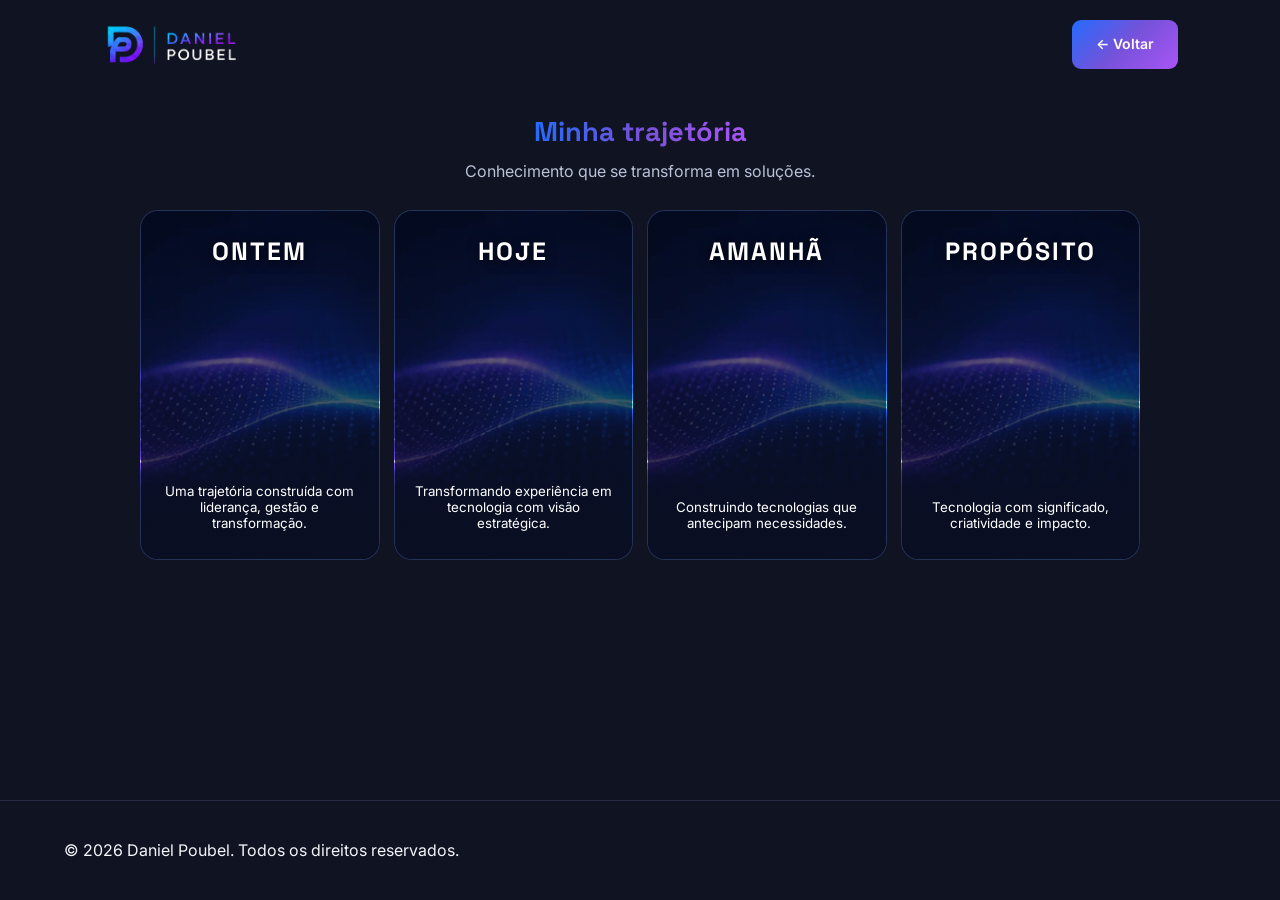
<file: sobre/index.html>
<!DOCTYPE html>
<html lang="pt-BR">

<head>
    <meta charset="UTF-8">
    <meta name="viewport" content="width=device-width, initial-scale=1.0">

    <title>Minha Trajetória | Daniel Poubel</title>
    <meta name="description" content="Conheça a trajetória de Daniel Poubel, sua experiência em gestão e educação, formação em tecnologia e jornada no desenvolvimento de software.">

    <link rel="preconnect" href="https://fonts.googleapis.com">
    <link rel="preconnect" href="https://fonts.gstatic.com" crossorigin>

    <link href="https://fonts.googleapis.com/css2?family=Inter:wght@400;500;600;700&family=Space+Grotesk:wght@400;500;600;700&display=swap" rel="stylesheet">

    <link rel="stylesheet" href="../css/style.css">
    <link rel="stylesheet" href="../css/responsive.css">

    <script src="../js/trajectory.js" defer></script>
    <script src="../js/theme.js" defer></script>

</head>

<body>

    <header class="header">
        <nav class="navbar">

            <a class="logo" href="../index.html">
                <img id="logo-principal"
                    src="../assets/images/logo/logo-horizontal-dark.webp"
                    alt="Daniel Poubel"
                >
            </a>

            <a href="../index.html" class="btn-secondary">
                ← Voltar
            </a>

        </nav>
    </header>

    <main>

        <section class="about">

            <div class="section-heading">
                <h2>Minha trajetória</h2>
                <p>Conhecimento que se transforma em soluções.</p>
            </div>
            
            <div class="about-stories">

                <!-- ONTEM -->
                <button class="story-card story-yesterday"
                        type="button"
                        aria-expanded="false">

                    <span class="story-title">ONTEM</span>

                    <span class="story-preview">
                        Uma trajetória construída com liderança, gestão e transformação.
                    </span>

                    <span class="story-full">
                        <strong>Liderando pessoas, organizando caminhos.</strong>
                        Minha trajetória profissional começou na educação pública,
                        onde construí mais de 15 anos de experiência em gestão,
                        liderança e desenvolvimento humano. Atuei na direção,
                        coordenação e organização de equipes, planejando ações,                       estruturando processos e conduzindo projetos. Essa experiência
                        fortaleceu minha capacidade analítica, visão estratégica e
                        habilidade para compreender problemas, organizar demandas
                        e transformar planejamento em resultados.
                    </span>

                </button>

                <!-- HOJE -->
                <button class="story-card story-today"
                        type="button"
                        aria-expanded="false">

                    <span class="story-title">HOJE</span>

                    <span class="story-preview">
                        Transformando experiência em tecnologia com visão estratégica.
                    </span>

                    <span class="story-full">
                        <strong>Transformando experiência em tecnologia com visão estratégica.</strong>
                        Formado em Análise e Desenvolvimento de Sistemas e mestre
                        pela Universidade Federal do Espírito Santo (UFES), direciono
                        minha trajetória para o desenvolvimento de software. Trabalho
                        com Python e exploro a criação de aplicações web, mobile,
                        games e automações. Uno conhecimentos técnicos à experiência
                        em gestão e processos para transformar requisitos em soluções
                        funcionais, organizadas, eficientes e sustentáveis, sempre
                        valorizando a experiência do usuário e a qualidade do código.
                    </span>

                </button>

                <!-- AMANHÃ -->
                <button class="story-card story-tomorrow"
                        type="button"
                        aria-expanded="false">

                    <span class="story-title">AMANHÃ</span>

                    <span class="story-preview">
                        Construindo tecnologias que antecipam necessidades.
                    </span>

                    <span class="story-full">
                        <strong>Construindo tecnologias que geram valor.</strong>
                        Meu objetivo é aprofundar minha atuação no desenvolvimento
                        de software e na arquitetura de soluções tecnológicas.
                        Quero construir sistemas inteligentes, escaláveis e seguros,
                        capazes de antecipar necessidades, otimizar processos e
                        responder a desafios reais. Busco evoluir continuamente,
                        explorar novas tecnologias e participar de projetos que
                        transformem ideias em produtos digitais consistentes,
                        inovadores e preparados para crescer.
                    </span>

                </button>

                <!-- PROPÓSITO -->
                <button class="story-card story-purpose"
                        type="button"
                        aria-expanded="false">

                    <span class="story-title">PROPÓSITO</span>

                    <span class="story-preview">
                        Tecnologia com significado, criatividade e impacto.
                    </span>

                    <span class="story-full">
                        <strong>Tecnologia com significado e impacto.</strong>
                        Acredito que desenvolver software vai além de escrever código:
                        significa compreender necessidades, resolver problemas e
                        melhorar experiências. Meu propósito é unir tecnologia,
                        criatividade, conhecimento e visão estratégica para criar
                        soluções digitais que aproximem pessoas, simplifiquem rotinas,
                        otimizem processos e gerem valor para usuários e organizações.
                        Quero construir produtos que tenham utilidade, qualidade
                        e impacto positivo.
                    </span>

                </button>

            </div>

        </section>

    </main>

    <footer class="footer">
        <p>© 2026 Daniel Poubel. Todos os direitos reservados.</p>
    </footer>

</body>
</html>
</file>
<file: css/style.css>
/* ===== CONFIGURAÇÕES GERAIS ===== */

* {
    margin: 0;
    padding: 0;
    box-sizing: border-box;
}

html {
    scroll-behavior: smooth;
}

:root {
    --cor-fundo: #101321;
    --cor-texto: #F3F5FA;
    --cor-card: #191F33;
    --cor-texto-secundario: #B9C2D8;
    --cor-destaque-texto: #8EAFFF;
    --brilho-hover: rgba(255, 255, 255, 0.65);
}

[data-theme="light"] {
    --cor-fundo: #F3F5FA;
    --cor-texto: #191F33;
    --cor-card: #FFFFFF;
    --cor-texto-secundario: #596579;
    --cor-destaque-texto: #5266B5;
    --brilho-hover: rgba(100, 100, 100, 0.30);
}

body {
    min-height: 100vh;
    display: flex;
    flex-direction: column;

    background-color: var(--cor-fundo);
    color: var(--cor-texto);
    font-family: 'Inter', sans-serif;
    line-height: 1.6;
}

main {
    flex: 1;
}
    
h1, h2, h3, h4 {
    font-family: 'Space Grotesk', sans-serif;
}
    

/* ===== CABEÇALHO E NAVEGAÇÃO ===== */

.header {
    width: 100%;
    padding: 20px 8%;
    position: relative;
    z-index: 100;
}

.navbar {
    display: flex;
    align-items: center;
    justify-content: space-between;
}

/* LOGO */

.logo img {
    width: 140px;
    height: auto;
    display: block;
}

/* MENU */

.nav-menu {
    display: flex;
    align-items: center;
    gap: 35px;
    list-style: none;
}

.nav-menu a {
    color: var(--cor-texto);
    text-decoration: none;
    font-size: 20px;
    font-weight: 700;
    position: relative;
    transition: color 0.3s ease;
}

/* SUBLINHADO ANIMADO */

.nav-menu a::after {
    content: "";
    position: absolute;
    width: 0;
    height: 2px;
    bottom: -7px;
    left: 0;
    background: linear-gradient(
        90deg,
        #246BFD,
        #7652D9
    );
    transition: width 0.3s ease;
}

.nav-menu a:hover {
    background: linear-gradient(
        90deg,
        #246BFD,
        #7652D9,
        #A855F7
    );
    -webkit-background-clip: text;
    background-clip: text;
    -webkit-text-fill-color: transparent;
    color: transparent;
}

.nav-menu a:hover::after {
    width: 100%;
}

/* BOTÃO DE TEMA */

.theme-toggle {
    width: 58px;
    height: 30px;
    padding: 3px;
    border: 1px solid #7652D9;
    border-radius: 20px;
    background-color: var(--cor-card);
    cursor: pointer;
    display: flex;
    align-items: center;
    transition: all 0.3s ease;
}

.theme-icon {
    width: 22px;
    height: 22px;
    border-radius: 50%;
    background: linear-gradient(135deg, #246BFD, #7652D9);
    color: #FFFFFF;
    font-size: 15px;
    display: flex;
    align-items: center;
    justify-content: center;
    transition: transform 0.3s ease;
}


.theme-toggle {
    position: relative;
}

.theme-toggle::after {
    content: "☾";
    position: absolute;
    right: 8px;
    color: var(--cor-texto-secundario);
    opacity: 0.45;
    font-size: 15px;
    transition: opacity 0.3s ease;
}

[data-theme="light"] .theme-toggle::after {
    content: "☀";
    right: auto;
    left: 9px;
}

[data-theme="light"] .theme-icon {
    transform: translateX(27px);
}

.theme-toggle:hover {
    box-shadow: 0 0 12px rgba(118, 82, 217, 0.35);
}

/* ===== SEÇÃO HERO ===== */

.hero {
    min-height: 470px;
    padding: 40px calc(12% - 30px) 40px calc(12% + 30px);
    display: flex;
    align-items: center;
    justify-content: center;
    gap: 135px;
    position: relative;
    overflow: hidden;
}

/* FUNDO GEOMÉTRICO DO HERO */

.hero::before,
.hero::after {
    content: "";
    position: absolute;
    pointer-events: none;
    z-index: 0;
}

/* ILUMINAÇÃO ATRÁS DO TEXTO */

.hero::before {
    width: 650px;
    height: 500px;
    right: -80px;
    top: -30px;

    background: radial-gradient(
        ellipse,
        rgba(118, 82, 217, 0.20),
        rgba(36, 107, 253, 0.08) 45%,
        transparent 72%
    );

    filter: blur(25px);
}

/* FAIXAS DIAGONAIS */

.hero::after {
    width: 560px;
    height: 650px;
    right: -100px;
    top: -90px;

    background: linear-gradient(
        125deg,
        transparent 20%,
        rgba(118, 82, 217, 0.12) 45%,
        rgba(168, 85, 247, 0.08) 55%,
        rgba(36, 107, 253, 0.13) 75%,
        transparent 90%
    );

    transform: skewX(-22deg);
    filter: blur(12px);
}

/* FOTO E TRAJETÓRIA */

.hero-profile {
    flex: 0 0 340px;
    display: flex;
    flex-direction: column;
    gap: 14px;
    position: relative;
    z-index: 1;
}

.hero-profile::after {
    content: "";
    position: absolute;
    top: 5%;
    right: -65px;
    width: 2px;
    height: 90%;
    background: linear-gradient(
        180deg,
        #246BFD,
        #7652D9,
        #A855F7
    );
    box-shadow: 0 0 8px rgba(118, 82, 217, 0.45);
}

/* FOTO PROFISSIONAL */

.hero-image {
    width: 100%;
    aspect-ratio: 1 / 1;
    position: relative;
    overflow: hidden;
    border-radius: 18px;
    background: #FFFFFF;
    border: none;
    box-shadow: none;
}

.hero-image img {
    display: block;
    width: 100%;
    height: 100%;
    object-fit: cover;
    object-position: center 20%;
    border-radius: inherit;
    background: #FFFFFF;
    border: none;
    box-shadow: none;
    filter: none;
    transition: none;
}

/* CARD MINHA TRAJETÓRIA */

.trajectory-card {
    display: flex;
    align-items: center;
    gap: 14px;
    padding: 13px 16px;
    min-height: 92px;
    text-decoration: none;
    color: var(--cor-texto);
    background:
        linear-gradient(var(--cor-card), var(--cor-card)) padding-box,
        linear-gradient(110deg, #246BFD, #7652D9, #A855F7) border-box;
    border: 2px solid transparent;
    border-radius: 15px;
    transition: transform 0.3s ease, box-shadow 0.3s ease;
}

.trajectory-card:hover {
    transform: translateY(-4px);
    box-shadow: 0 0 18px rgba(118, 82, 217, 0.25);
}

.trajectory-icon {
    display: flex;
    align-items: center;
    justify-content: center;
    flex-shrink: 0;
    filter: drop-shadow(0 0 2px rgba(118, 82, 217, 0.4));
}

.trajectory-content {
    display: flex;
    flex-direction: column;
    gap: 3px;
}

.trajectory-content strong {
    font-size: 17px;
}

.trajectory-content small {
    color: var(--cor-texto-secundario);
    font-size: 12px;
    line-height: 1.4;
}

.trajectory-arrow {
    margin-left: auto;
    font-size: 30px;
    line-height: 1;
}

/* CONTEÚDO TEXTUAL */

.hero-content {
    flex: 1;
    max-width: 620px;
    position: relative;
    z-index: 1;
}

.hero-greeting {
    display: block;
    color: #8EAFFF;
    font-size: 25px;
    margin-bottom: 0;
}

.hero-content h1 {
    transform: translateY(-38px);
    width: fit-content;
    font-size: clamp(42px, 5vw, 64px);
    font-weight: 700;
    line-height: 1.1;
    margin-bottom: 8px;
    background: linear-gradient(
    90deg,
    #246BFD,
    #7652D9,
    #A855F7
    );
    -webkit-background-clip: text;
    background-clip: text;
    -webkit-text-fill-color: transparent;
    filter: drop-shadow(0 0 10px rgba(36, 107, 253, 0.45));
}

.hero-content h2 {
    font-size: 27px;
    font-weight: 600;
    color: var(--cor-texto);
    margin-bottom: 18px;
}

.hero-content h3 {
    margin-bottom: 28px;
}

.hero-description {
    font-size: 17px;
    color: var(--cor-texto-secundario);
    line-height: 1.5;
    margin-bottom: 28px;
}

/* BOTÕES */

.hero-buttons {
    display: flex;
    flex-wrap: wrap;
    gap: 16px;
}

.hero-buttons {
    transform: translateY(14px);
}

.btn-primary,
.btn-secondary {
    display: inline-block;
    padding: 13px 24px;
    border-radius: 9px;
    text-decoration: none;
    font-size: 14px;
    font-weight: 600;
    transition: all 0.3s ease;
}

.btn-primary {
    background: linear-gradient(135deg, #246BFD, #7652D9);
    color: #FFFFFF;
}

.btn-primary:hover {
    transform: translateY(-3px);
    box-shadow: 0 8px 22px rgba(36, 107, 253, 0.30);
}

.btn-secondary {
    background: linear-gradient(
        135deg,
        #246BFD,
        #7652D9,
        #A855F7
    );
    color: #FFFFFF;
    border: none;
    transition: all 0.3s ease;
}

.btn-secondary:hover {
    background-color: #7652D9;
    color: #FFFFFF;
    transform: translateY(-3px);
}

/* ===== SOBRE MIM ===== */

.about {
    padding: 15px 10% 55px;
}

.about .section-heading {
    text-align: center;
    margin-bottom: 25px;
}

.section-tag {
    display: inline-block;
    color: #8EAFFF;
    font-size: 12px;
    font-weight: 700;
    letter-spacing: 3px;
    margin-bottom: 5px;
}

.section-heading h2 {
    font-size: 38px;
    margin-bottom: 12px;
}

.section-heading p {
    color: #B9C2D8;
    font-size: 16px;
}

.about-content {
    display: grid;
    grid-template-columns: repeat(3, 1fr);
    gap: 25px;
}

.about-card {
    background-color: var(--cor-card);
    border: 1px solid rgba(142, 175, 255, 0.15);
    border-radius: 14px;
    padding: 30px;
    transition: transform 0.3s ease, border-color 0.3s ease;
}

.about-card:hover {
    transform: translateY(-6px);
    border-color: #7652D9;
}

.about-icon {
    width: 48px;
    height: 48px;
    display: flex;
    align-items: center;
    justify-content: center;
    background: linear-gradient(135deg, #246BFD, #7652D9);
    border-radius: 12px;
    margin-bottom: 22px;
}

.about-card h3 {
    font-size: 20px;
    margin-bottom: 15px;
}

.about-card p {
    color: var(--cor-texto-secundario);
    font-size: 14px;
    line-height: 1.8;
}

/* ===== TECNOLOGIAS ===== */

.technologies {
    padding: 10px 8% 25px;
    position: relative;
    overflow: hidden;
}

.tech-carousel {
    position: relative;
    display: flex;
    align-items: center;
    gap: 15px;
    margin-top: 0;
}

.tech-track-container {
    flex: 1;
    overflow: hidden;
    padding: 25px 0;

    mask-image: linear-gradient(
        90deg,
        transparent,
        #000 8%,
        #000 92%,
        transparent
    );
}

.tech-track {
    display: flex;
    align-items: center;
    gap: 22px;
    width: max-content;
    will-change: transform;
}

.tech-item {
    width: 145px;
    min-width: 145px;
    height: 145px;

    display: flex;
    flex-direction: column;
    align-items: center;
    justify-content: center;
    gap: 16px;

    background: var(--cor-card);

    border: 1px solid rgba(142, 175, 255, 0.2);
    border-radius: 16px;

    box-shadow: 0 0 18px rgba(36, 107, 253, 0.08);

    transition:
        transform 0.3s ease,
        box-shadow 0.3s ease,
        border-color 0.3s ease;
}

.tech-item:hover {
    transform: translateY(-8px);
    border-color: #7652D9;

    box-shadow:
        0 0 20px rgba(36, 107, 253, 0.2),
        0 0 35px rgba(118, 82, 217, 0.15);
}

.tech-item img {
    width: 48px;
    height: 48px;
    object-fit: contain;
}

.tech-item span {
    color: var(--cor-texto);
    font-size: 14px;
    font-weight: 600;
}

.tech-arrow {
    width: 42px;
    height: 42px;
    flex-shrink: 0;

    background-color: var(--cor-card);
    border: 1px solid #7652D9;
    border-radius: 50%;

    color: var(--cor-texto);
    font-size: 18px;
    cursor: pointer;

    transition: all 0.3s ease;
    z-index: 2;
}

.tech-arrow:hover {
    background: linear-gradient(135deg, #246BFD, #7652D9);

    box-shadow:
        0 0 15px rgba(118, 82, 217, 0.4);
}

/* PROJETOS */
.projects {
    padding: 25px 8%;
}

.section-heading {
    text-align: center;
    margin-bottom: 10px;
}

.section-tag {
    color: #8EAFFF;
    font-size: 0.8rem;
    font-weight: 700;
    letter-spacing: 2px;
}

.section-heading h2 {
    margin: 6px 0;
    font-size: 1.7rem;
    background: linear-gradient(
        90deg,
        #246BFD 0%,
        #7652D9 50%,
        #A855F7 100%
    );
    -webkit-background-clip: text;
    background-clip: text;
    -webkit-text-fill-color: transparent;
}

.section-heading p {
    color: var(--cor-texto-secundario);
}

.projects-container {
    max-width: 1100px;
    margin: 0 auto;
    padding: 14px;
    display: grid;
    grid-template-columns: repeat(3, minmax(0, 1fr));
    gap: 14px;
    background: var(--cor-card);
    border: 1px solid rgba(142, 175, 255, 0.15);
    border-radius: 20px;
}

.project-card {
    display: flex;
    flex-direction: column;
    overflow: hidden;
    color: inherit;
    text-decoration: none;
    background:
        linear-gradient(var(--cor-card), var(--cor-card)) padding-box,
        linear-gradient(135deg, #246BFD, #7652D9, #A855F7) border-box;
    border: 1px solid transparent;
    border-radius: 14px;
    transition: transform 0.3s ease, box-shadow 0.3s ease;
}

.project-card:hover {
    transform: translateY(-4px);
    box-shadow: 0 8px 24px rgba(118, 82, 217, 0.25);
}

.project-image {
    width: 100%;
    aspect-ratio: 16 / 6;
    overflow: hidden;
    background: #101321;
}

.project-image img {
    width: 100%;
    height: 100%;
    object-fit: cover;
    display: block;
}

.project-image-vertical {
    position: relative;
    background-image: url("../assets/images/projects/loop-sky/gameplay.webp");
    background-size: cover;
    background-position: center;
}

.project-image-vertical img {
    object-fit: contain;
    padding: 8px;
}

.project-content {
    display: flex;
    flex-direction: column;
    align-items: flex-start;
    flex: 1;
    padding: 12px;
}

.project-category {
    color: #8EAFFF;
    font-size: 0.72rem;
    font-weight: 700;
    letter-spacing: 1px;
}

.project-content h3 {
    margin: 8px 0;
    color: var(--cor-texto);
    font-size: 1.05rem;
}

.project-content p {
    color: var(--cor-texto-secundario);
    font-size: 0.88rem;
    line-height: 1.4;
    margin-bottom: 10px;
}

.project-technologies {
    display: flex;
    flex-wrap: wrap;
    gap: 6px;
    margin-bottom: 12px;
}

.project-technologies span {
    padding: 4px 8px;
    color: var(--cor-texto);
    background:var(--cor-card);
    border: 1px solid transparent;
    border-radius: 6px;
    font-size: 0.7rem;
}

.project-link {
    margin-top: auto;
    background: linear-gradient(90deg, #246BFD, #7652D9, #A855F7);
    -webkit-background-clip: text;
    background-clip: text;
    -webkit-text-fill-color: transparent;
    font-weight: 700;
}

/* CAPAS DAS CATEGORIAS */
.category-cover {
    display: flex;
    align-items: center;
    justify-content: center;
    position: relative;
    background: linear-gradient(135deg, #17234A, #39236F, #171B35);
}

.category-cover span {
    color: #FFFFFF;
    font-size: 0.85rem;
    font-weight: 700;
    letter-spacing: 2px;
    text-align: center;
    padding: 10px;
}

.category-apps {
    background: linear-gradient(135deg, #152B50, #49308A, #191F33);
}

.category-systems {
    background: linear-gradient(135deg, #172B45, #343078, #191F33);
}

.category-tools {
    background: linear-gradient(135deg, #25204D, #59318A, #191F33);
}

.category-sites {
    background: linear-gradient(135deg, #153A63, #443080, #191F33);
}

#voltar-topo {
    position: fixed;
    bottom: 25px;
    right: 65px;
    width: 38px;
    height: 38px;
    border: 2px solid #7652D9;
    border-radius: 50%;
    background: var(--cor-card);
    color: var(--cor-destaque-texto);
    border-color: #7652D9;
    font-size: 22px;
    cursor: pointer;
    opacity: 0;
    visibility: hidden;
    transition: 0.3s ease;
    padding: 0;
    display: flex;
    align-items: center;
    justify-content: center;
}

#voltar-topo.visivel {
    opacity: 1;
    visibility: visible;
}

#voltar-topo:hover {
    transform: scale(1.12);
    color: var(--cor-texto);
    background: var(--cor-card);;
    box-shadow: 0 0 8px var(--brilho-hover);
}

/* ===== RODAPÉ ===== */

.footer {
    min-height: 100px;
    padding: 20px 130px 20px 5%;
    display: flex;
    align-items: center;
    justify-content: space-between;
    gap: 25px;
    border-top: 1px solid rgba(142, 175, 255, 0.15);
    background: var(--cor-fundo);
}

.footer-logo img {
    display: block;
    width: 170px;
    height: auto;
}

.footer-copy {
    color: var(--cor-texto-secundario);
    font-size: 13px;
    text-align: center;
}

.footer-social {
    display: flex;
    align-items: center;
    gap: 12px;
}

.footer-social a {
    width: 40px;
    height: 40px;
    display: flex;
    align-items: center;
    justify-content: center;
    border: 1px solid rgba(118, 82, 217, 0.45);
    border-radius: 9px;
    transition: 0.3s ease;
}

.footer-social img {
    width: 20px;
    height: 20px;
}

.footer-social a:hover {
    transform: translateY(-3px);
    border-color: #7652D9;
    box-shadow: 0 0 12px rgba(118, 82, 217, 0.25);
}

.footer-social a:first-child img {
    filter: brightness(0) invert(1);
}

/* ÍCONES DO RODAPÉ NO MODO CLARO */

[data-theme="light"] .footer-social img {
    filter: brightness(0) saturate(100%);
}

[data-theme="light"] .footer-social svg {
    fill: #191F33;
}

/* ===== MINHA TRAJETÓRIA — CARDS INTERATIVOS ===== */

.about-stories {
    display: grid;
    grid-template-columns: repeat(4, minmax(0, 1fr));
    align-items: stretch;
    gap: 14px;
    max-width: 1200px;
    margin: 0 auto;
    padding: 0 12px;
    position: relative;
}

.story-card {
    position: relative;
    isolation: isolate;
    display: flex;
    flex-direction: column;
    align-items: center;
    justify-content: flex-start;
    min-width: 0;
    min-height: 350px;
    padding: 24px 18px;
    overflow: hidden;
    border: 1px solid rgba(142, 175, 255, 0.25);
    border-radius: 18px;
    color: #FFFFFF;
    text-align: center;
    font-family: 'Inter', sans-serif;
    background-color: #101321;
    background-size: cover;
    background-position: center;

    cursor: default;

    transition:
        transform 0.4s ease,
        border-color 0.4s ease,
        box-shadow 0.4s ease;
}

/* CAMADA ESCURA SOBRE AS IMAGENS */

.story-card::before {
    content: "";
    position: absolute;
    inset: 0;
    z-index: -1;

    background: linear-gradient(
        180deg,
        rgba(10, 15, 35, 0.35) 0%,
        rgba(10, 15, 35, 0.65) 45%,
        rgba(10, 15, 35, 0.96) 100%
    );

    transition: background 0.4s ease;
}

/* IMAGEM DE FUNDO */

.story-yesterday,
.story-today,
.story-tomorrow,
.story-purpose {
    background-image: url("../assets/images/trajectory/trajectory-background.webp");
    background-size: cover;
    background-position: center;
}

/* TÍTULOS */

.story-title {
    width: 100%;
    margin-bottom: 0;
    color: #FFFFFF;
    font-family: 'Space Grotesk', sans-serif;
    font-size: 25px;
    font-weight: 700;
    letter-spacing: 2px;
    text-align: center;
    text-shadow: 0 2px 12px rgba(0, 0, 0, 0.8);
    position: relative;
    z-index: 1;
}

.story-preview {
    position: absolute;
    left: 18px;
    right: 18px;
    bottom: 28px;

    margin: 0;
    text-align: center;
}

/* DESCRIÇÃO COMPLETA */

.story-full {  
    width: auto;
    margin-top: 0;
    color: #F3F5FA;
    font-size: 12px;
    line-height: 1.5;
    text-align: left;
    opacity: 0;
    transform: translateY(15px);
    transition: opacity 0.35s ease, transform 0.35s ease;
}

.story-full strong {
    display: block;
    width: fit-content;
    max-width: 100%;
    margin: 0 auto 18px;

    background: linear-gradient(
        90deg,
        #246BFD,
        #7652D9,
        #A855F7
    );

    -webkit-background-clip: text;
    background-clip: text;
    -webkit-text-fill-color: transparent;

    font-family: 'Space Grotesk', sans-serif;
    font-size: 19px;
    line-height: 1.5;
    text-align: center;
}

/* ===== EXPANSÃO DOS CARDS NO PRÓPRIO LOCAL ===== */

.about-stories {
    align-items: start;
}

.story-card {
    height: auto;
    overflow: hidden;
    cursor: pointer;
}

.story-full {
    position: absolute;
    visibility: hidden;
    opacity: 0;
    transform: translateY(15px);
    transition: opacity 0.35s ease, transform 0.35s ease;
}

.story-card.expanded {
    position: relative;
    z-index: 20;

    width: 100%;
    height: 435px;
    min-height: 400px;

    padding: 24px 18px;
    overflow: hidden;

    transform: scaleX(1.30);
    transform-origin: center center;

    border: 2px solid #7652D9;

    box-shadow:
        0 12px 35px rgba(36, 107, 253, 0.30),
        0 0 20px rgba(118, 82, 217, 0.35);
}

/* Esconde a prévia */

.story-card.expanded .story-preview {
    display: none;
}

/* Exibe o conteúdo completo */

.story-card.expanded .story-full {
    position: relative;
    visibility: visible;
    width: 100%;
    margin-top: 24px;

    opacity: 1;
    transform: translateY(0);

    font-size: 11px;
    line-height: 1.8;
    text-align: justify;
}

/* Título do card expandido */

.story-card.expanded .story-title {
    margin-bottom: 0;
}

/* ACESSIBILIDADE */

.story-card:focus-visible {
    outline: 2px solid #8EAFFF;
    outline-offset: 4px;
}

.about .section-heading h2,
.projects .section-heading h2 {
    display: inline-block;
    background: linear-gradient(
        90deg,
        #246BFD,
        #7652D9,
        #A855F7
    );
    -webkit-background-clip: text;
     background-clip: text;
    -webkit-text-fill-color: transparent;
}

@media (hover: hover) and (pointer: fine) {

    .story-card:not(.expanded):hover {
        transform: translateY(-7px);
        border-color: #7652D9;

        box-shadow:
            0 8px 25px rgba(36, 107, 253, 0.22),
            0 0 15px rgba(118, 82, 217, 0.25);
    }

}

/* TÍTULOS ACESSÍVEIS */
.visually-hidden {
    position: absolute;
    width: 1px;
    height: 1px;
    padding: 0;
    margin: -1px;
    overflow: hidden;
    clip: rect(0, 0, 0, 0);
    white-space: nowrap;
    border: 0;
}
</file>
<file: css/responsive.css>
/* ===== TABLETS E TELAS INTERMEDIÁRIAS ===== */

/* BOTÃO MOBILE OCULTO EM TELAS MAIORES */
.menu-toggle {
    display: none;
}

@media (max-width: 1100px) {

    /* HERO */
    .hero {
    padding: 60px 5%;
    gap: 80px;
    }

    .hero-profile {
        flex: 0 0 280px;
    }

    .hero-content {
        min-width: 0;
    }

    .hero-content h1 {
        font-size: clamp(2rem, 4vw, 2.8rem);
    }

    /* TECNOLOGIAS */
    .technologies {
        padding-left: 5%;
        padding-right: 5%;
    }

    .tech-item {
        width: 125px;
        min-width: 125px;
        height: 125px;
    }

    /* PROJETOS */
    .projects-container {
        grid-template-columns: repeat(2, minmax(0, 1fr));
        max-width: 850px;
    }

    /* MINHA TRAJETÓRIA */
    .about-stories {
        grid-template-columns: repeat(2, minmax(0, 1fr));
        max-width: 850px;
        gap: 18px;
    }

    .story-card {
        min-height: 320px;
    }

    /* RODAPÉ */
    .footer {
        padding: 20px 5%;
        gap: 20px;
    }
}

/* ===== CELULARES ===== */

@media (max-width: 600px) {

    /* CABEÇALHO */
    .header {
        padding: 15px 5%;
    }

    #logo-principal {
        width: 145px;
        max-width: 100%;
        height: auto;
    }

    .navbar {
        position: relative;
        gap: 12px;
    }

    /* BOTÃO HAMBÚRGUER */
    .menu-toggle {
        display: flex;
        flex-direction: column;
        justify-content: center;
        align-items: center;
        gap: 5px;
        width: 42px;
        height: 42px;
        flex-shrink: 0;
        background: var(--cor-card);
        border: 1px solid #7652D9;
        border-radius: 8px;
        cursor: pointer;
    }

    .menu-toggle span {
        width: 20px;
        height: 2px;
        background-color: var(--cor-texto);
        border-radius: 2px;
        transition: transform 0.3s ease, opacity 0.3s ease;
    }

    .menu-toggle.active span:nth-child(1) {
        transform: translateY(7px) rotate(45deg);
    }

    .menu-toggle.active span:nth-child(2) {
        opacity: 0;
    }

    .menu-toggle.active span:nth-child(3) {
        transform: translateY(-7px) rotate(-45deg);
    }

    /* MENU ABERTO */
    .nav-menu {
        display: none;
        position: absolute;
        top: calc(100% + 12px);
        right: 0;
        flex-direction: column;
        align-items: stretch;
        gap: 18px;
        width: min(250px, calc(100vw - 30px));
        padding: 22px;
        background: var(--cor-card);
        border: 1px solid #7652D9;
        border-radius: 12px;
        box-shadow: 0 12px 30px rgba(0, 0, 0, 0.25);
        z-index: 200;
    }

    .nav-menu.active {
        display: flex;
    }

    .nav-menu a {
        display: block;
        width: 100%;
        color: var(--cor-texto);
        font-size: 17px;
        text-align: center;
    }

    .nav-menu .theme-toggle {
        align-self: center;
    }

    /* HERO */
    .hero {
        min-height: auto;
        padding: 40px 6%;
        flex-direction: column;
        text-align: center;
        gap: 28px;
    }

    .hero-profile {
        width: min(100%, 280px);
        flex: 0 0 auto;
    }

    .hero-profile::after {
        display: none;
    }

    .hero-image {
        width: 100%;
        max-width: 200px;
        margin: 0 auto;
    }

    .hero-content {
        width: 100%;
        min-width: 0;
    }

    .hero-content h1 {
        width: 100%;
        margin: 0 auto 12px;
        font-size: clamp(2rem, 9vw, 2.6rem);
        transform: none;
    }

    .hero-content h2 {
        font-size: 1.1rem;
        margin-bottom: 18px;
    }

    .hero-description {
        font-size: 15px;
        line-height: 1.7;
    }

    .hero-description br {
        display: none;
    }

    .hero-buttons {
        justify-content: center;
        flex-wrap: wrap;
        gap: 12px;
        transform: none;
    }

    /* TECNOLOGIAS */
    .technologies {
        padding: 15px 4% 25px;
    }

    .tech-carousel {
        gap: 8px;
    }

    .tech-arrow {
        width: 34px;
        height: 34px;
    }

    .tech-track-container {
        min-width: 0;
    }

    .tech-item {
        width: 105px;
        min-width: 105px;
        height: 105px;
        gap: 10px;
    }

    .tech-item img {
        width: 38px;
        height: 38px;
    }

    /* PROJETOS */
    .projects {
        padding: 25px 5%;
    }

    .projects-container {
        grid-template-columns: minmax(0, 1fr);
        width: 100%;
        max-width: 420px;
        padding: 8px;
        gap: 20px;
    }

    .project-card {
        width: 100%;
        min-width: 0;
    }

    .project-content {
        padding: 18px;
    }

    /* MINHA TRAJETÓRIA */
    .about {
        padding: 25px 5% 40px;
    }

    .about-stories {
        grid-template-columns: minmax(0, 1fr);
        width: 100%;
        max-width: 420px;
        gap: 16px;
        padding: 0;
    }

    .story-card {
        width: 100%;
        min-height: 280px;
        padding: 24px 18px;
    }

    .story-title {
        font-size: 23px;
    }

    .story-preview {
        left: 18px;
        right: 18px;
        bottom: 24px;
        font-size: 14px;
    }

    /* PAINEL EXPANDIDO */
    .story-overlay {
        position: fixed !important;
        top: 50% !important;
        left: 50% !important;
        width: calc(100vw - 28px) !important;
        height: auto !important;
        max-height: calc(100dvh - 32px) !important;
        min-height: 0 !important;
        padding: 24px 20px !important;
        display: flex;
        flex-direction: column;
        gap: 12px;
        overflow-x: hidden !important;
        overflow-y: auto !important;
        box-sizing: border-box !important;
        transform: translate(-50%, -50%) !important;
        pointer-events: auto;
    }

    .story-overlay .story-title {
        margin-bottom: 8px;
        font-size: 22px;
    }

    .story-overlay .story-full {
        width: 100%;
        font-size: 14px;
        line-height: 1.6;
        text-align: left;
    }

    .story-overlay .story-full strong {
        font-size: 17px;
        margin-bottom: 12px;
    }

    /* RODAPÉ */
    .footer {
        min-height: 90px;
        padding: 20px 16px;
        flex-direction: column;
        justify-content: center;
        align-items: center;
        text-align: center;
        gap: 18px;
    }

    .footer-logo img {
        width: 145px;
    }

    .footer-social {
        justify-content: center;
        flex-wrap: wrap;
    }

    /* VOLTAR AO TOPO */
    #voltar-topo {
        right: 18px;
        bottom: 18px;
        z-index: 150;
    }

}

/* ===== TELAS MUITO ESTREITAS ===== */

@media (max-width: 380px) {

    .header {
        padding-left: 4%;
        padding-right: 4%;
    }

    #logo-principal {
        width: 130px;
    }

    .hero {
        padding-left: 5%;
        padding-right: 5%;
    }

    .story-card {
        min-height: 240px;
        padding: 20px 14px;
    }

    .story-title {
        font-size: 21px;
    }

    .story-overlay {
        padding: 20px 16px !important;
    }

}

/* ===== MINHA TRAJETÓRIA — RESPONSIVIDADE ===== */

/* TABLETS E TELAS MÉDIAS */
@media (max-width: 1100px) {

    .about {
        padding: 20px 5% 45px;
    }
}

/* CELULARES */
@media (max-width: 600px) {

    .about {
        padding: 20px 16px 35px;
    }

    .about .section-heading h2 {
        font-size: 30px;
    }

    .story-title {
        font-size: 23px;
    }

    .story-preview {
        left: 18px;
        right: 18px;
        bottom: 24px;
        font-size: 14px;
    }

/* CARD EXPANDIDO NO CELULAR */
.story-card.expanded {
    width: 100%;
    height: auto;
    min-height: 280px;
    overflow: hidden;
    transform: none;
    padding: 24px 18px;
}

.story-card.expanded .story-full {
    position: relative;
    width: 100%;
    min-width: 0;
    margin-top: 20px;
    visibility: visible;
    opacity: 1;
    transform: none;
    font-size: 12px;
    line-height: 1.5;
    text-align: justify;
    overflow-wrap: anywhere;
}

.story-card.expanded .story-preview {
    display: none;
}

}

/* AJUSTE DA DIVISÓRIA ENTRE FOTO E TEXTO */

/* Tablets e telas médias */
@media (max-width: 1100px) {
    .hero-profile::after {
        right: -40px;
    }
}

@media (min-width: 1101px) and (max-width: 1280px) {
    .story-card.expanded {
        transform: none;
        height: auto;
        min-height: 435px;
        overflow: visible;
    }

    .story-card.expanded .story-full {
        font-size: 11px;
        line-height: 1.5;
    }
}
</file>
